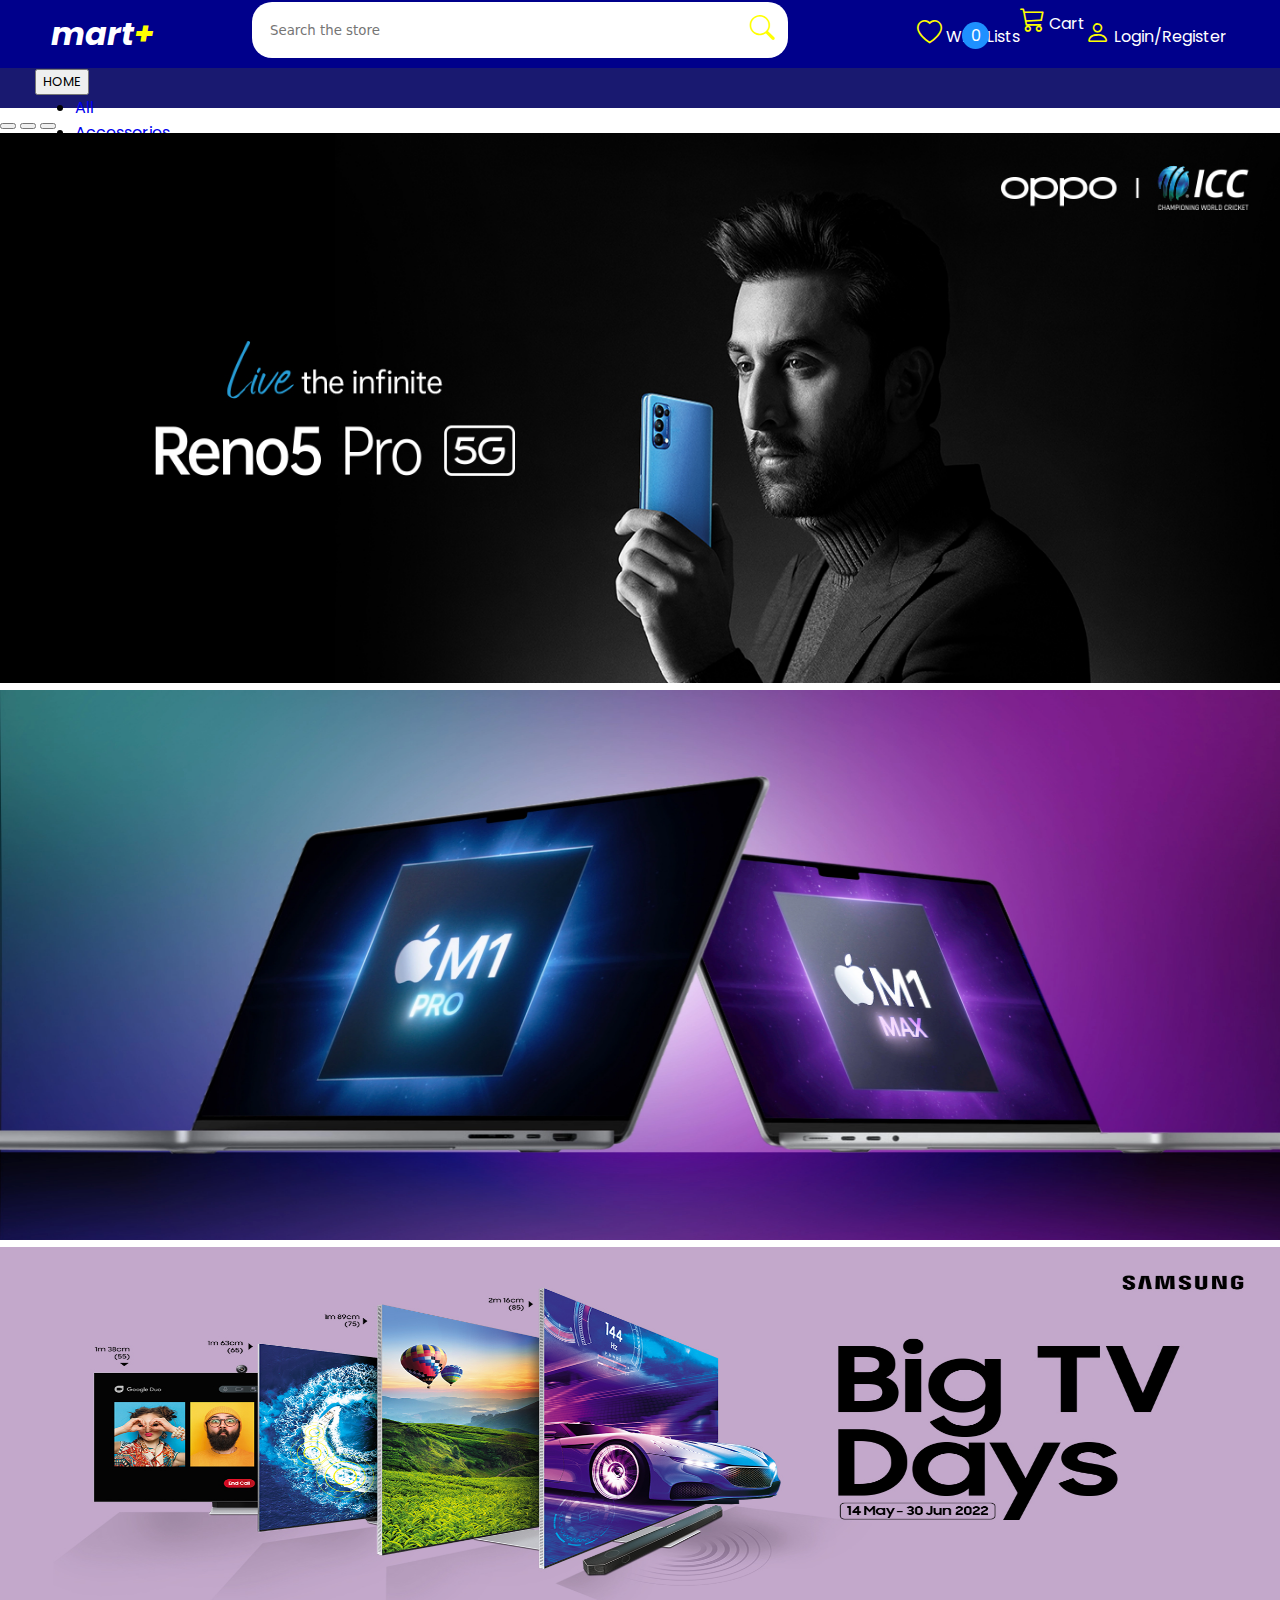
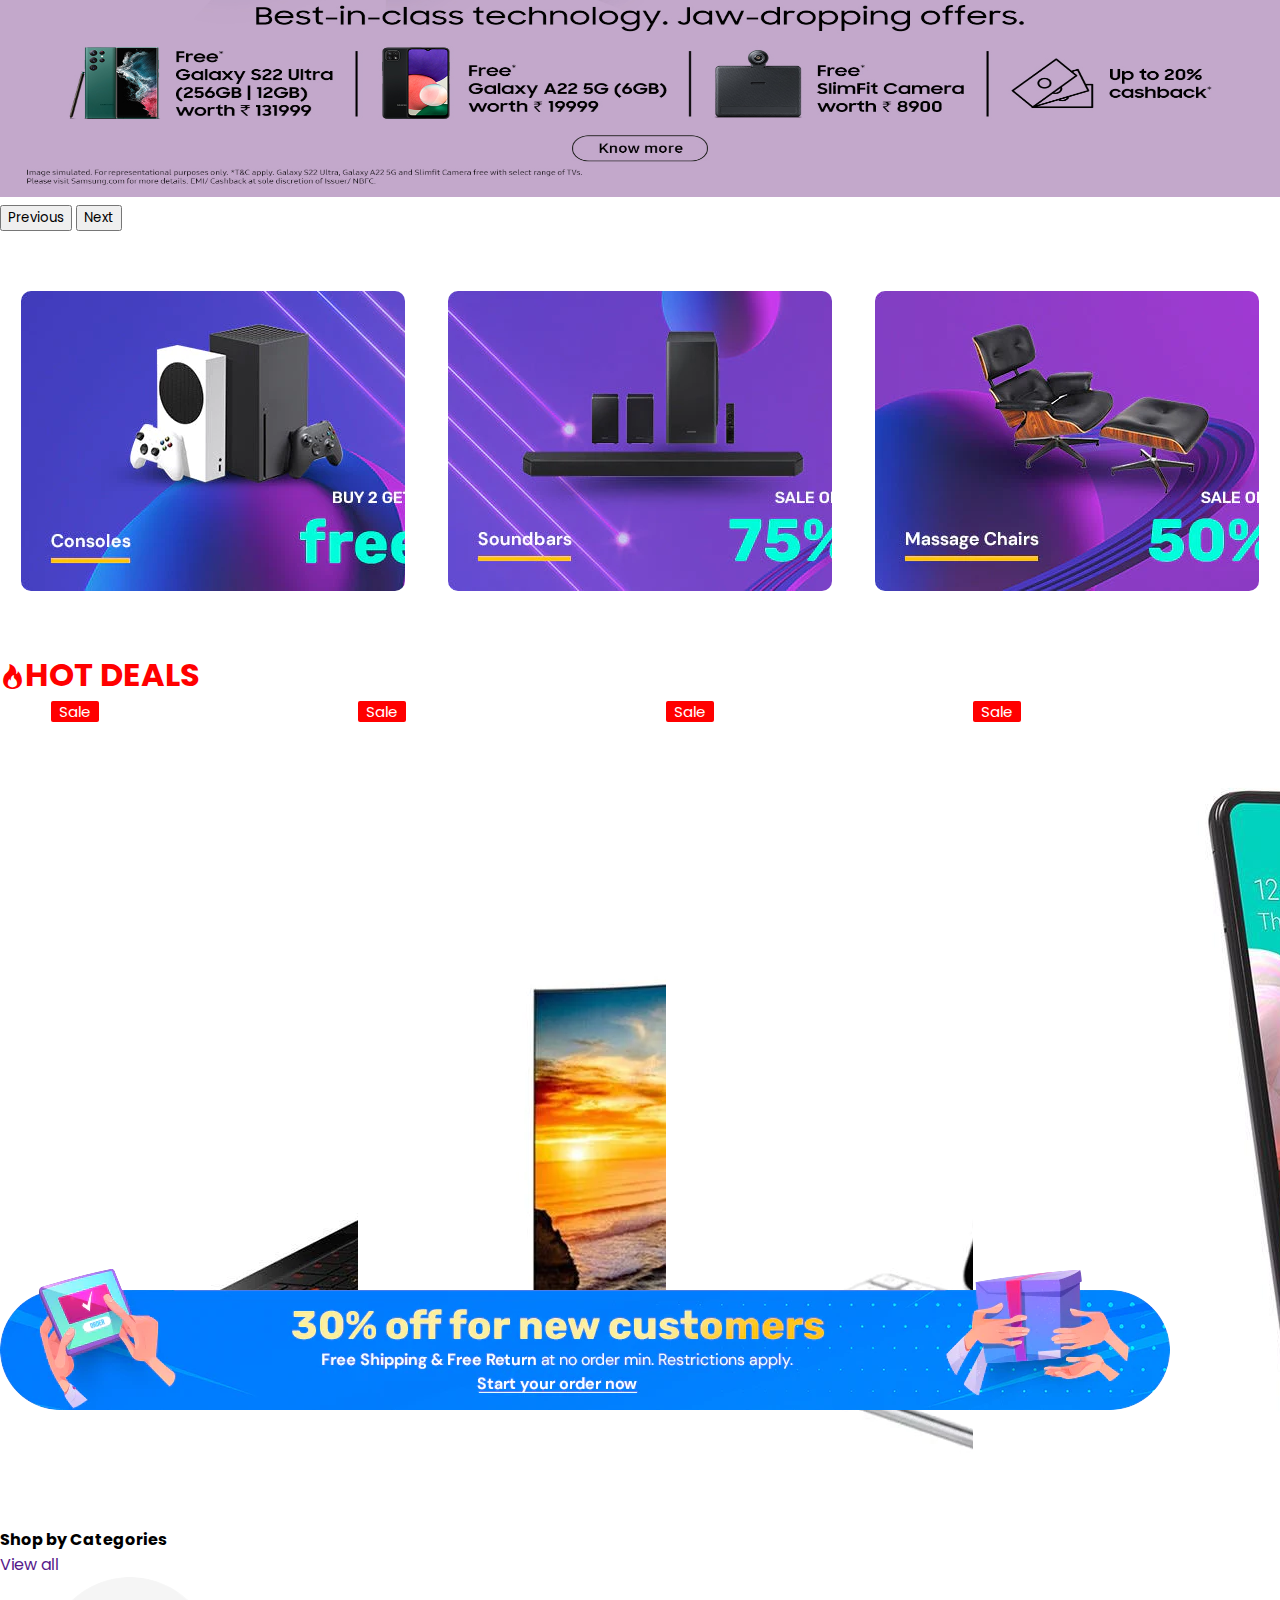
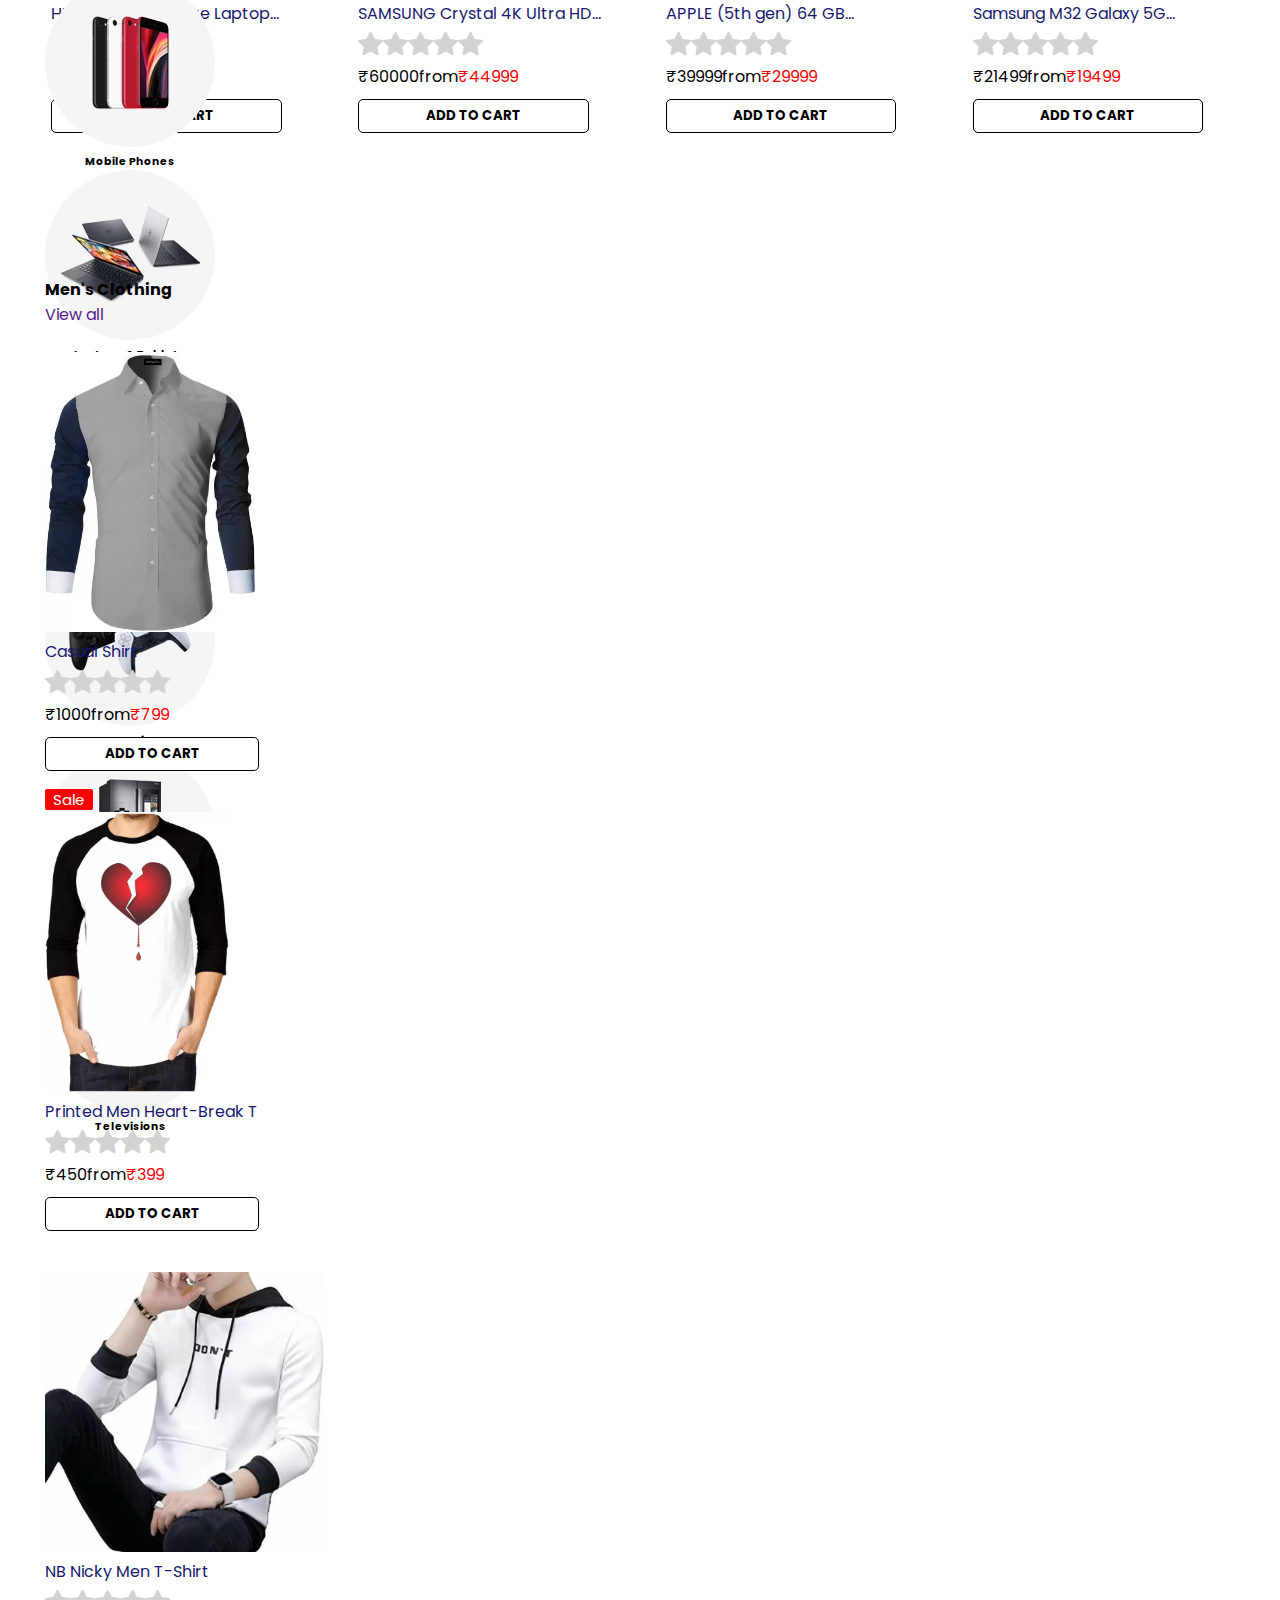
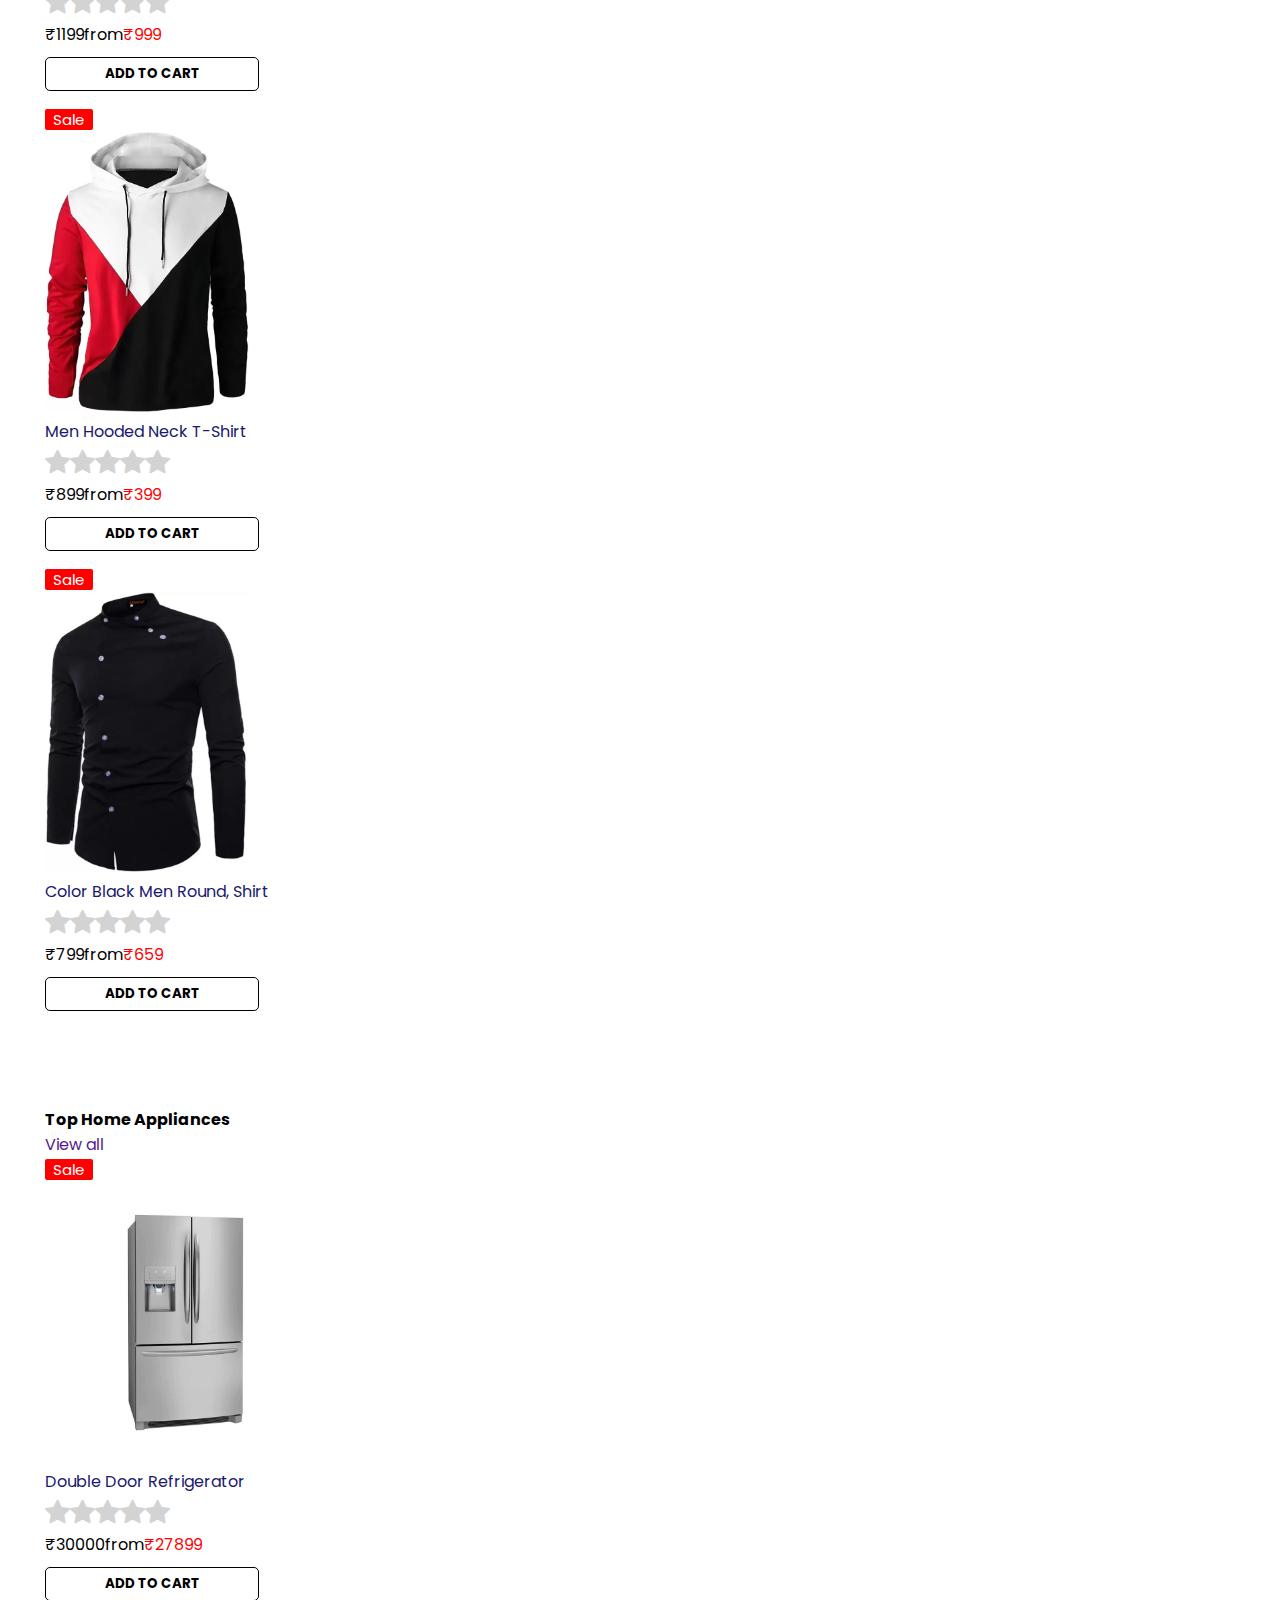
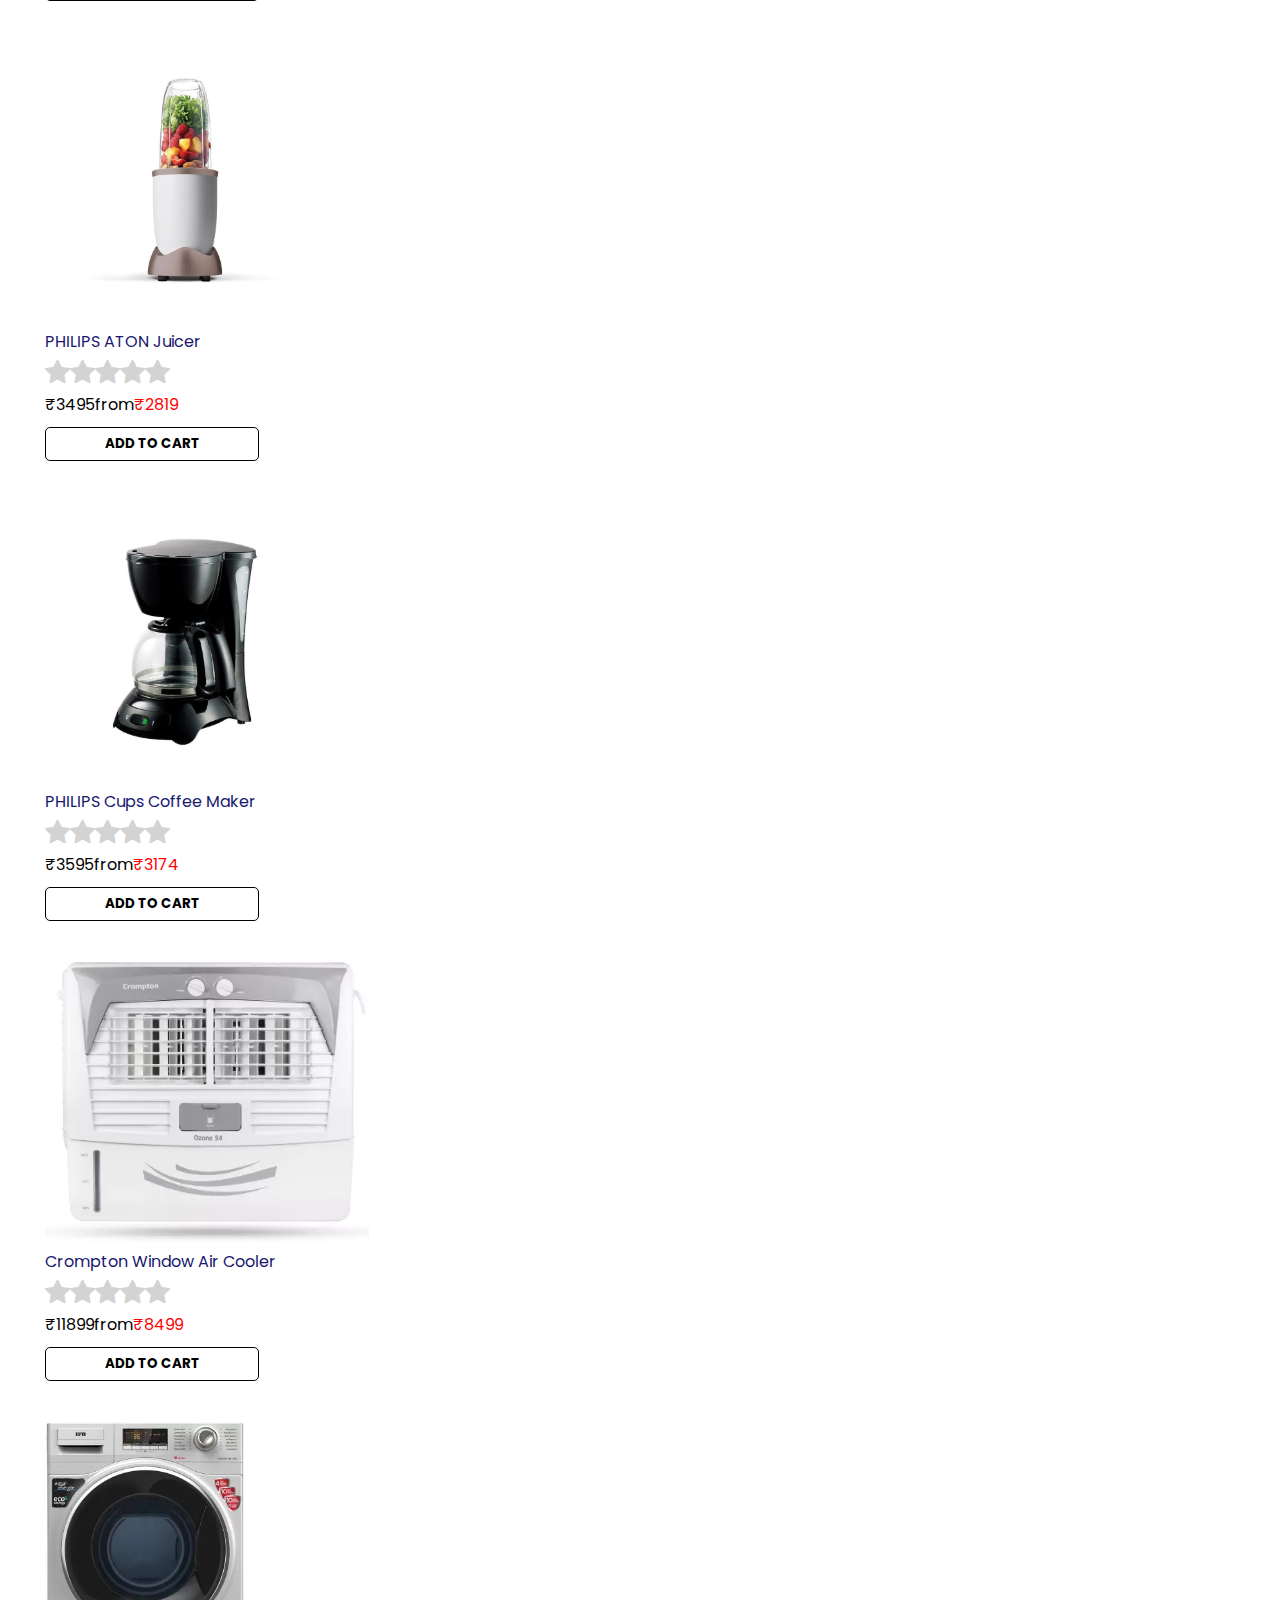
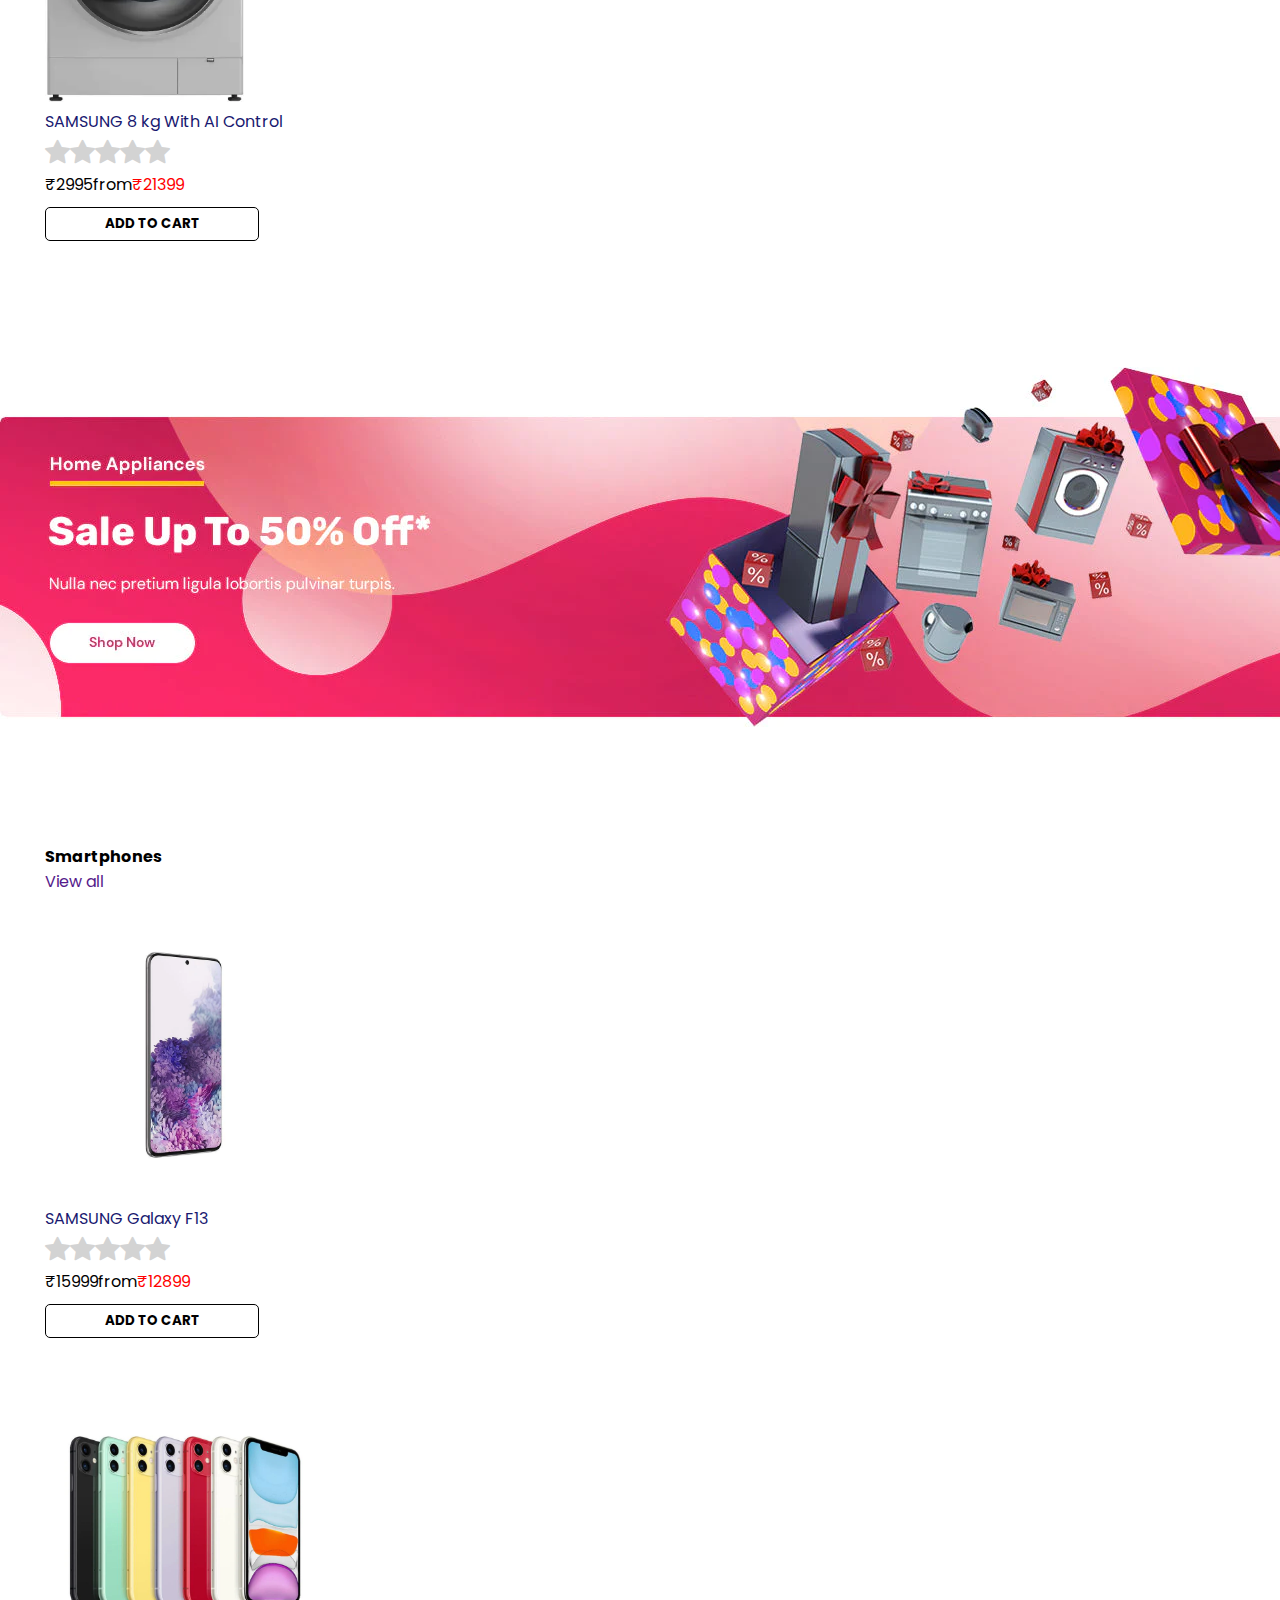
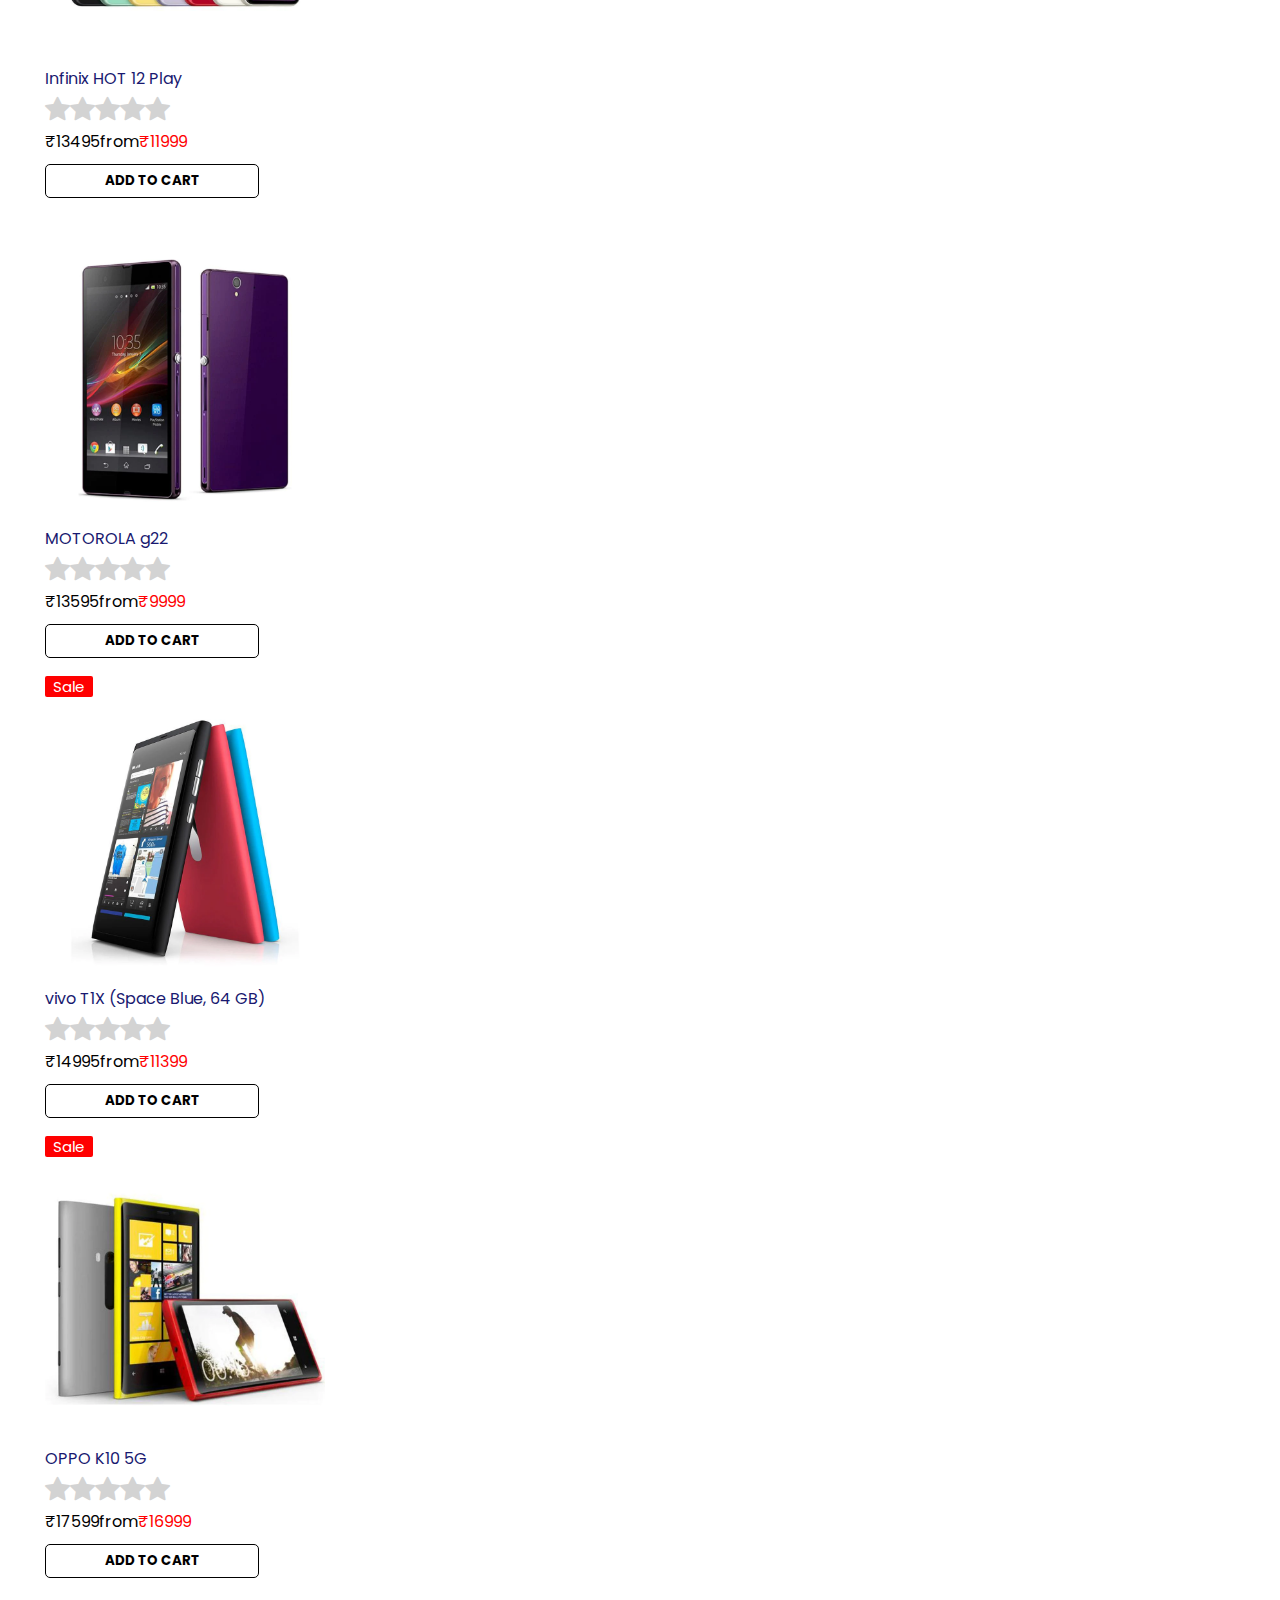
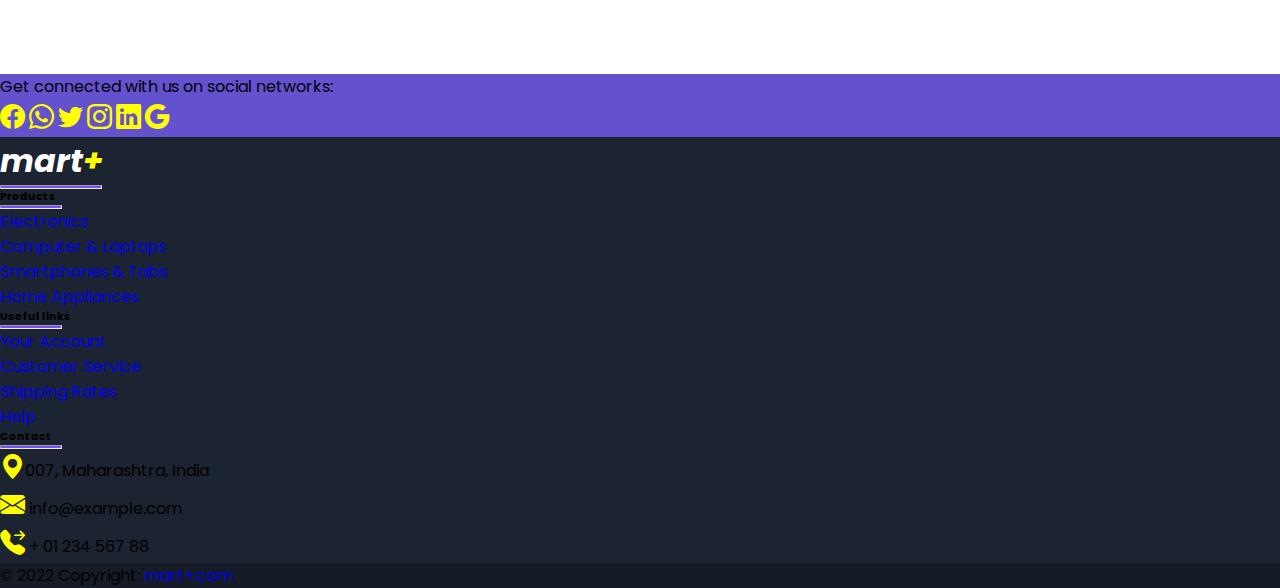
<file: index.html>
<!DOCTYPE html>
<html lang="en">

<head>
  <meta charset="UTF-8">
  <meta http-equiv="X-UA-Compatible" content="IE=edge">
  <meta name="viewport" content="width=device-width, initial-scale=1.0">
  <link href="https://cdn.jsdelivr.net/npm/bootstrap@5.0.2/dist/css/bootstrap.min.css" rel="stylesheet"
    integrity="sha384-EVSTQN3/azprG1Anm3QDgpJLIm9Nao0Yz1ztcQTwFspd3yD65VohhpuuCOmLASjC" crossorigin="anonymous">
  <script src="https://cdn.jsdelivr.net/npm/bootstrap@5.0.2/dist/js/bootstrap.bundle.min.js"
    integrity="sha384-MrcW6ZMFYlzcLA8Nl+NtUVF0sA7MsXsP1UyJoMp4YLEuNSfAP+JcXn/tWtIaxVXM"
    crossorigin="anonymous"></script>
  <link rel="shortcut icon"
    href="[data-uri]"
    type="image/x-icon">
  <link rel="stylesheet" href="./firstPage.css">
  <link rel="stylesheet" href="https://cdn.jsdelivr.net/npm/bootstrap-icons@1.10.2/font/bootstrap-icons.css">
  <title>Mart+ Online Store</title>
</head>

<body>
  <!-- coupen code pop up -->
  <div id="coupen-code">
    <button id="btn" onclick="closeCoupen()">&times;</button>
    <a href="./firstPage.html"><img src="./img/coupencode.jpg" alt="" class="w-100 h-100"></a>
  </div>
  <!-- Login pop up -->
  <div class="container  mx-auto my-5 rounded-3 d-flex" id="loginpage" style="height: 560px; width: 70%;">
    <button id="btn" onclick="closeCoupen()">&times;</button>
    <div class="leftc h-100 w-50"></div>
    <div class="rightc h-100 w-50  d-flex align-items-center">
        <div class="card  border-0 px-5 py-4 h-75 w-100">
                <form action="" method="post">
                    <h3 class="fw-bold mb-4 text-center">Account Login</h3>
                    <div class="form-group bg-white mx-auto w-100 border rounded-3 d-flex w-75 ps-2 align-items-center">
                        <label for="email" class="form-label m-0"><i class="bi bi-envelope-fill email-icon fs-5"></i></label>
                        <input type="email" class="form-control shadow-none border-0" id="email"
                            placeholder="email@gmail.com"  oninput="validateemail()" onblur="validateemail()" required>
                    </div>
                    <span id="emailout" class="text-danger"></span>
                    <div class="form-group border  bg-white mx-auto mt-3 rounded-3 w-100 d-flex ps-2 align-items-center">
                        <label for="password" class="form-label m-0"><i class="bi bi-lock-fill passlock-icon fs-5"></i></label>
                        <input type="password" id="password" class="form-control  shadow-none border-0"
                            placeholder="enter password" required>
                    </div>
                    <div class="d-flex justify-content-between"><span id="passout" class="text-danger"></span><span class=""><a href="#" style="font-size: 14px;">Forgot?</a></span></div>
                    <button class="btn btn-success d-block m-auto mt-3 mb-3 w-100">Login</button>
                    <p class="newUser text-center" onclick="gotoSignup()" style="font-size: 14px; color: dodgerblue; cursor: pointer;">New to mart+? Create an account</p>
                </form>
        </div>
    </div>
</div>
<!-- Signup pop up -->
<div class="container mx-auto my-5 rounded-3 d-flex" id="signuppage" style="height: 560px; width: 70%;">
  <button id="btn" onclick="closeCoupen()">&times;</button>
  <div class="leftc h-100 w-50"></div>
  <div class="rightc h-100 w-50 d-flex align-items-center">
      <div class="card border-0 px-5 py-4 h-75 w-100">
              <form action="" method="post">
                  <h3 class="fw-bold mb-4 text-center">Sign Up</h3>
                  <div class="form-group bg-white mx-auto w-100 mt-3 border rounded-3 d-flex ps-2 align-items-center">
                      <label for="fname" class="form-label m-0"><i class="bi bi-person-fill fs-5"></i></label>
                      <input type="text" class="form-control shadow-none border-0" id="fname"
                          placeholder="First and last name"  oninput="" onblur="validatename()" required>
                  </div>
                  <span id="nameout" class="text-danger"></span>
                  <div class="form-group bg-white mx-auto w-100 mt-3 border rounded-3 d-flex ps-2 align-items-center">
                      <label for="phonenum" class="form-label m-0"><i class="bi bi-telephone-plus-fill fs-5"></i></label>
                      <input type="text" class="form-control shadow-none border-0" id="phonenum"
                          placeholder="Mobile number" minlength="10" maxlength="10"  oninput="validatephone()" onblur="validatephone()" required>
                  </div>
                  <span id="phoneout" class="text-danger"></span>
                  <div class="form-group bg-white mx-auto w-100  mt-3 border rounded-3 d-flex ps-2 align-items-center">
                      <label for="email" class="form-label m-0"><i class="bi bi-envelope-fill fs-5"></i></label>
                      <input type="email" class="form-control shadow-none border-0" id="emails"
                          placeholder="Enter email"  oninput="validateemails()" onblur="validateemails()" required>
                  </div>
                  <span id="emailouts" class="text-danger"></span>
                  <div class="form-group bg-white border mx-auto mt-3 rounded-3 w-100 d-flex ps-2 align-items-center">
                      <label for="password" class="form-label m-0"><i class="bi bi-lock-fill pass-icon fs-5"></i></label>
                      <input type="password" id="passwords" class="form-control  shadow-none border-0"
                          placeholder="Create password" oninput="validatepassword()" onblur="validatepassword()" minlength="6" required>
                  </div>
                  <div class="d-flex justify-content-between">
                      <span id="passouts" class="text-secondary" style="font-size: 12px;">Password must be at least 6 characters.</span>
                  </div>
                  <button class="btn btn-success d-block m-auto mt-3 mb-3 w-100">Sign up</button>
                  <p class="text-center" style="font-size: 14px; color: dodgerblue; cursor: pointer;" onclick="gotoLogin()">Existing User? Log in</p>
              </form>
      </div>
  </div>
</div>
  <div id="main">
    <!-- Navigation bar -->
    <div class="navbar">
      <div class="header">
        <h1 class="header-heading">mart<span class="header-head">+</span></h1>
      </div>
      <div class="searchbar">
        <input type="" name="" placeholder="Search the store">
        <i class="bi bi-search search-icon text-dark"></i>
      </div>
      <div class="login-section">
        <div class="wishlist  d-flex align-items-center me-3">
          <!-- <i class="bi bi-sun-fill"></i>
        <span class="me-4 ms-2">Mode</span> -->
          <i class="bi bi-heart  icon"></i>
          <span class="ms-2">Wish Lists</span>
          <!-- <p class="border">Wish Lists</p> -->
        </div>
        <div class="cart d-flex align-items-center me-3">
          <i class="bi bi-cart3 "></i>
          <span class="ms-2">Cart</span>
          <div id="cart-div" class="fw-bold">0</div>
        </div>
        <div class="login d-flex align-items-center">
          <!-- <a href="./loginpage.html"> -->
            <i class="bi bi-person" onclick="showLogin()"></i>
            <span class="ms-2" onclick="showLogin()">Login/Register</span>
          <!-- </a> -->
        </div>
      </div>
    </div>
    <!-- Section  -->
    <div class="section-div text-light d-flex align-items-center justify-content-between">
      <div class="link-section d-flex">
        <div class="dropdown ">
          <button class="btn fw-bold text-light dropdown-toggle" id="dropdownMenuButton1" data-bs-toggle="dropdown"
            aria-expanded="false">
            HOME
          </button>
          <ul class="dropdown-menu" aria-labelledby="dropdownMenuButton1">
            <li><a class="dropdown-item" href="#">All</a></li>
            <li><a class="dropdown-item" href="#">Accessories</a></li>
            <li><a class="dropdown-item" href="#">Gaming</a></li>
          </ul>
        </div>
        <div class="dropdown ">
          <button class="btn fw-bold text-light dropdown-toggle" id="dropdownMenuButton1" data-bs-toggle="dropdown"
            aria-expanded="false">
            SHOP
          </button>
          <ul class="dropdown-menu" aria-labelledby="dropdownMenuButton1">
            <li><a class="dropdown-item" href="#">All</a></li>
            <li><a class="dropdown-item" href="#">Accessories</a></li>
            <li><a class="dropdown-item" href="#">Gaming</a></li>
          </ul>
        </div>
        <div class="dropdown ">
          <button class="btn fw-bold text-light dropdown-toggle" id="dropdownMenuButton1" data-bs-toggle="dropdown"
            aria-expanded="false">
            PAGE
          </button>
          <ul class="dropdown-menu" aria-labelledby="dropdownMenuButton1">
            <li><a class="dropdown-item" href="#">All</a></li>
            <li><a class="dropdown-item" href="#">Accessories</a></li>
            <li><a class="dropdown-item" href="#">Gaming</a></li>
          </ul>
        </div>
        <div class="dropdown ">
          <button class="btn fw-bold text-light dropdown-toggle" id="dropdownMenuButton1"
            data-bs-toggle="dropdown" aria-expanded="false">
            BLOG
          </button>
          <ul class="dropdown-menu" aria-labelledby="dropdownMenuButton1">
            <li><a class="dropdown-item" href="#">All</a></li>
            <li><a class="dropdown-item" href="#">Recent</a></li>
            <li><a class="dropdown-item" href="#">Wordlwide</a></li>
          </ul>
        </div>
        <button class="btn fw-bold text-light">ABOUT US</button>
        <button class="btn fw-bold text-light">CONTACT US</button>
      </div>

      <div class="dark-mode d-flex align-items-center">
        <i class="bi bi-brightness-low-fill fs-4 me-2" id="dark-mode-icon" onclick="darkMode()"></i>
        <span class="me-4 fw-bold darkMode" onclick="darkMode()" style="cursor: pointer;">Dark Mode</span>

        <i class="bi bi-cloud-sun  me-2" onclick="getweather()"></i>
        <span id="weather-details" class="me-4  fw-bold" onclick="getweather()" style="cursor: pointer;">Weather</span>
      </div>
    </div>

    <!-- Carousel -->
    <div class="carousel-section">
      <div id="carouselExampleIndicators" class="carousel slide" data-bs-ride="carousel">
        <div class="carousel-indicators">
          <button type="button" data-bs-target="#carouselExampleIndicators" data-bs-slide-to="0" class="active"
            aria-current="true" aria-label="Slide 1"></button>
          <button type="button" data-bs-target="#carouselExampleIndicators" data-bs-slide-to="1"
            aria-label="Slide 2"></button>
          <button type="button" data-bs-target="#carouselExampleIndicators" data-bs-slide-to="2"
            aria-label="Slide 3"></button>
        </div>
        <div class="carousel-inner">
          <div class="carousel-item active">
            <img src="./img/mobile1.jpg" class="d-block w-100" alt="...">
          </div>
          <div class="carousel-item">
            <img src="./img/lap.jpg" class="d-block w-100" alt="...">
          </div>
          <div class="carousel-item">
            <img src="./img/sam2.jpg" class="d-block w-100" alt="">
          </div>
        </div>
        <button class="carousel-control-prev" type="button" data-bs-target="#carouselExampleIndicators"
          data-bs-slide="prev">
          <span class="carousel-control-prev-icon" aria-hidden="true"></span>
          <span class="visually-hidden">Previous</span>
        </button>
        <button class="carousel-control-next" type="button" data-bs-target="#carouselExampleIndicators"
          data-bs-slide="next">
          <span class="carousel-control-next-icon" aria-hidden="true"></span>
          <span class="visually-hidden">Next</span>
        </button>
      </div>
    </div>

    <!-- Catergory-1 section -->
    <div class="category-one">
      <div class="console ct-one">
        <img src="./img/ctoneconsole.jpg" alt="" class="img-ct-one w-100 h-100">
      </div>
      <div class="soundbar ct-one">
        <img src="./img/ctonesoundbar.jpg" alt="" class="img-ct-one w-100 h-100">
      </div>
      <div class="massage-chairs ct-one">
        <img src="./img/ctonechair.jpg" alt="" class="img-ct-one w-100 h-100">
      </div>
    </div>

    <!-- hot-deal section -->
    <div class="hot-deal" id="computer-section">
      <h1 class="hd-head fw-bold ms-5 my-4 fs-3" style="color: red"><i class="bi bi-fire" style="color: red;"></i>HOT
        DEALS</h1>
      <div class="hot-deal-item">
        <div class="item-card">
          <div class="sale-div"> <span class="sale">Sale</span></div>
          <img src="./img/fditemlaptop.jpg" alt="" class="w-100 h-60 p-4">
          <p class="fw-bold fs-6 m-0" style="color: midnightblue;">HP Athlon Dual Core Laptop...</p>
          <div class="star-icon">
            <i class="bi bi-star-fill rating fs-6"></i><i class="bi bi-star-fill rating fs-6"></i><i
              class="bi bi-star-fill rating fs-6"></i><i class="bi bi-star-fill rating fs-6"></i><i
              class="bi bi-star-fill rating fs-6"></i>
          </div>
          <span class="text-decoration-line-through me-1 text-secondary">₹45000</span><span
            class="text-secondary">from</span><span class="ms-2 fw-bold fs-5" style="color: red;">₹37999</span><br>
          <button class="add-btn">ADD TO CART</button>
          <span class="add-cart" id="add-cart">Successfully added to cart</span>
        </div>
        <div class="item-card">
          <div class="sale-div"> <span class="sale">Sale</span></div>
          <img src="./img/hdtv.jpg" alt="" class="w-100 h-60 p-4">
          <p class="fw-bold fs-6 m-0" style="color: midnightblue;">SAMSUNG Crystal 4K Ultra HD...</p>
          <div class="star-icon">
            <i class="bi bi-star-fill rating fs-6"></i><i class="bi bi-star-fill rating fs-6"></i><i
              class="bi bi-star-fill rating fs-6"></i><i class="bi bi-star-fill rating fs-6"></i><i
              class="bi bi-star-fill rating fs-6"></i>
          </div>
          <span class="text-decoration-line-through me-1 text-secondary">₹60000</span><span
            class="text-secondary">from</span><span class="ms-2 fw-bold fs-5" style="color: red;">₹44999</span><br>
          <button class="add-btn">ADD TO CART</button>
          <span class="add-cart" id="add-cart">Successfully added to cart</span>
        </div>
        <div class="item-card">
          <div class="sale-div"> <span class="sale">Sale</span></div>
          <img src="./img/hdtab.jpg" alt="" class="w-100 h-60 p-4">
          <p class="fw-bold fs-6 m-0" style="color: midnightblue;">APPLE (5th gen) 64 GB...</p>
          <div class="star-icon">
            <i class="bi bi-star-fill rating fs-6"></i><i class="bi bi-star-fill rating fs-6"></i><i
              class="bi bi-star-fill rating fs-6"></i><i class="bi bi-star-fill rating fs-6"></i><i
              class="bi bi-star-fill rating fs-6"></i>
          </div>
          <span class="text-decoration-line-through me-1 text-secondary">₹39999</span><span
            class="text-secondary">from</span><span class="ms-2 fw-bold fs-5" style="color: red;">₹29999</span><br>
          <button class="add-btn">ADD TO CART</button>
          <span class="add-cart" id="add-cart">Successfully added to cart</span>
        </div>
        <div class="item-card">
          <div class="sale-div">
            <div class="sale-div"> <span class="sale">Sale</span></div>
          </div>
          <img src="./img/hdphone.jpg" alt="" class="w-100 h-60 p-4">
          <p class="fw-bold fs-6 m-0" style="color: midnightblue;">Samsung M32 Galaxy 5G...</p>
          <div class="star-icon">
            <i class="bi bi-star-fill rating fs-6"></i><i class="bi bi-star-fill rating fs-6"></i><i
              class="bi bi-star-fill rating fs-6"></i><i class="bi bi-star-fill rating fs-6"></i><i
              class="bi bi-star-fill rating fs-6"></i>
          </div>
          <span class="text-decoration-line-through me-1 text-secondary">₹21499</span><span
            class="text-secondary">from</span><span class="ms-2 fw-bold fs-5" style="color: red;">₹19499</span><br>
          <button class="add-btn">ADD TO CART</button>
          <span class="add-cart" id="add-cart">Successfully added to cart</span>
        </div>

      </div>
    </div>
    <!-- Sale ad-1 -->
    <div class="ad-one px-5 text-center"><img src="./img/ad-one.jpg" alt="" class="w-"></div>
    <!-- Category-2 section -->
    <h4 class="fw-bold ms-5 d-inline-block">
      Shop by Categories</h4><a href="" class="ms-4 ">View all</a>
    <div class="category-two d-flex py-2">
      <div class="ct-two ct-two-one">
        <img src="./img/cttwomobile.jpg" alt="" class="w-100">
        <h6 class="my-3 fw-bold">Mobile Phones</h6>
      </div>
      <div class="ct-two ct-two-two">
        <img src="./img/cttowlaptops.jpg" alt="" class="w-100">
        <h6 class="my-3 fw-bold">Laptops & Tablets</h6>
      </div>
      <div class="ct-two ct-two-three">
        <img src="./img/cttwopc.jpg" alt="" class="w-100">
        <h6 class="my-3 fw-bold">PCs & Accessories</h6>
      </div>
      <div class="ct-two ct-two-four">
        <img src="./img/cttwogaming.jpg" alt="" class="w-100">
        <h6 class="my-3 fw-bold">Gamming</h6>
      </div>
      <div class="ct-two ct-two-five">
        <img src="./img/cttwohomeapp.jpg" alt="" class="w-100">
        <h6 class="my-3 fw-bold">Home Appliances</h6>
      </div>
      <div class="ct-two ct-two-six">
        <img src="./img/cttwotv.jpg" alt="" class="w-100">
        <h6 class="my-3 fw-bold">Televisions</h6>
      </div>
    </div>

    <!-- Clothing section -->
    <div class="item-section">
      <div class="clothing-heading">
        <h4 class="fw-bold d-inline-block">
          Men's Clothing</h4><a href="" class="ms-4 ">View all</a>
      </div>
      <div class="clothing-items my-3 d-flex justify-content-between">
        <div class="item-card">
          <div class="sale-div"></div>
          <img src="./img/mens1.jpg" alt="" class="w-100 p-4" style="height: 280px;">
          <p class="fw-bold fs-6 m-0" style="color: midnightblue;">Casual Shirt</p>
          <div class="star-icon">
            <i class="bi bi-star-fill rating fs-6"></i><i class="bi bi-star-fill rating fs-6"></i><i
              class="bi bi-star-fill rating fs-6"></i><i class="bi bi-star-fill rating fs-6"></i><i
              class="bi bi-star-fill rating fs-6"></i>
          </div>
          <span class="text-decoration-line-through me-1 text-secondary">₹1000</span><span
            class="text-secondary">from</span><span class="ms-2 fw-bold fs-5" style="color: red;">₹799</span><br>
          <button class="add-btn">ADD TO CART</button>
          <span class="add-cart" id="add-cart">Successfully added to cart</span>
        </div>
        <div class="item-card">
          <div class="sale-div"><span class="sale">Sale</span></div>
          <img src="./img/mens2.jpg" alt="" class="w-100 p-4" style="height: 280px;">
          <p class="fw-bold fs-6 m-0" style="color: midnightblue;">Printed Men Heart-Break T</p>
          <div class="star-icon">
            <i class="bi bi-star-fill rating fs-6"></i><i class="bi bi-star-fill rating fs-6"></i><i
              class="bi bi-star-fill rating fs-6"></i><i class="bi bi-star-fill rating fs-6"></i><i
              class="bi bi-star-fill rating fs-6"></i>
          </div>
          <span class="text-decoration-line-through me-1 text-secondary">₹450</span><span
            class="text-secondary">from</span><span class="ms-2 fw-bold fs-5" style="color: red;">₹399</span><br>
          <button class="add-btn">ADD TO CART</button>
          <span class="add-cart" id="add-cart">Successfully added to cart</span>
        </div>
        <div class="item-card">
          <div class="sale-div"></div>
          <img src="./img/mens3.jpg" alt="" class="w-100 p-4" style="height: 280px;">
          <p class="fw-bold fs-6 m-0" style="color: midnightblue;">NB Nicky Men T-Shirt</p>
          <div class="star-icon">
            <i class="bi bi-star-fill rating fs-6"></i><i class="bi bi-star-fill rating fs-6"></i><i
              class="bi bi-star-fill rating fs-6"></i><i class="bi bi-star-fill rating fs-6"></i><i
              class="bi bi-star-fill rating fs-6"></i>
          </div>
          <span class="text-decoration-line-through me-1 text-secondary">₹1199</span><span
            class="text-secondary">from</span><span class="ms-2 fw-bold fs-5" style="color: red;">₹999</span><br>
          <button class="add-btn">ADD TO CART</button>
          <span class="add-cart" id="add-cart">Successfully added to cart</span>
        </div>
        <div class="item-card">
          <div class="sale-div"><span class="sale">Sale</span></div>
          <img src="./img/mens4.jpg" alt="" class="w-100 p-4" style="height: 280px;">
          <p class="fw-bold fs-6 m-0" style="color: midnightblue;">Men Hooded Neck T-Shirt</p>
          <div class="star-icon">
            <i class="bi bi-star-fill rating fs-6"></i><i class="bi bi-star-fill rating fs-6"></i><i
              class="bi bi-star-fill rating fs-6"></i><i class="bi bi-star-fill rating fs-6"></i><i
              class="bi bi-star-fill rating fs-6"></i>
          </div>
          <span class="text-decoration-line-through me-1 text-secondary">₹899</span><span
            class="text-secondary">from</span><span class="ms-2 fw-bold fs-5" style="color: red;">₹399</span><br>
          <button class="add-btn">ADD TO CART</button>
          <span class="add-cart" id="add-cart">Successfully added to cart</span>
        </div>
        <div class="item-card">
          <div class="sale-div"><span class="sale">Sale</span></div>
          <img src="./img/mens5.jpg" alt="" class="w-100 p-4" style="height: 280px;">
          <p class="fw-bold fs-6 m-0" style="color: midnightblue;">Color Black Men Round, Shirt</p>
          <div class="star-icon">
            <i class="bi bi-star-fill rating fs-6"></i><i class="bi bi-star-fill rating fs-6"></i><i
              class="bi bi-star-fill rating fs-6"></i><i class="bi bi-star-fill rating fs-6"></i><i
              class="bi bi-star-fill rating fs-6"></i>
          </div>
          <span class="text-decoration-line-through me-1 text-secondary">₹799</span><span
            class="text-secondary">from</span><span class="ms-2 fw-bold fs-5" style="color: red;">₹659</span><br>
          <button class="add-btn">ADD TO CART</button>
          <span class="add-cart" id="add-cart">Successfully added to cart</span>
        </div>
      </div>
    </div>

    <!-- Home Appliances -->
    <div class="item-section">
      <div class="clothing-heading">
        <h4 class="fw-bold d-inline-block">
          Top Home Appliances</h4><a href="" class="ms-4 ">View all</a>
      </div>
      <div class="clothing-items my-3 d-flex justify-content-between">
        <div class="item-card">
          <div class="sale-div"><span class="sale">Sale</span></div>
          <img src="./img/homeapp1.jpg" alt="" class="w-100 p-4" style="height: 280px;">
          <p class="fw-bold fs-6 m-0" style="color: midnightblue;">Double Door Refrigerator</p>
          <div class="star-icon">
            <i class="bi bi-star-fill rating fs-6"></i><i class="bi bi-star-fill rating fs-6"></i><i
              class="bi bi-star-fill rating fs-6"></i><i class="bi bi-star-fill rating fs-6"></i><i
              class="bi bi-star-fill rating fs-6"></i>
          </div>
          <span class="text-decoration-line-through me-1 text-secondary">₹30000</span><span
            class="text-secondary">from</span><span class="ms-2 fw-bold fs-5" style="color: red;">₹27899</span><br>
          <button class="add-btn">ADD TO CART</button>
          <span class="add-cart" id="add-cart">Successfully added to cart</span>
        </div>
        <div class="item-card">
          <div class="sale-div"></div>
          <img src="./img/homeapp2.jpg" alt="" class="w-100 p-4" style="height: 280px;">
          <p class="fw-bold fs-6 m-0" style="color: midnightblue;">PHILIPS ATON Juicer</p>
          <div class="star-icon">
            <i class="bi bi-star-fill rating fs-6"></i><i class="bi bi-star-fill rating fs-6"></i><i
              class="bi bi-star-fill rating fs-6"></i><i class="bi bi-star-fill rating fs-6"></i><i
              class="bi bi-star-fill rating fs-6"></i>
          </div>
          <span class="text-decoration-line-through me-1 text-secondary">₹3495</span><span
            class="text-secondary">from</span><span class="ms-2 fw-bold fs-5" style="color: red;">₹2819</span><br>
          <button class="add-btn">ADD TO CART</button>
          <span class="add-cart" id="add-cart">Successfully added to cart</span>
        </div>
        <div class="item-card">
          <div class="sale-div"></div>
          <img src="./img/homeapp3.jpg" alt="" class="w-100 p-4" style="height: 280px;">
          <p class="fw-bold fs-6 m-0" style="color: midnightblue;">PHILIPS Cups Coffee Maker</p>
          <div class="star-icon">
            <i class="bi bi-star-fill rating fs-6"></i><i class="bi bi-star-fill rating fs-6"></i><i
              class="bi bi-star-fill rating fs-6"></i><i class="bi bi-star-fill rating fs-6"></i><i
              class="bi bi-star-fill rating fs-6"></i>
          </div>
          <span class="text-decoration-line-through me-1 text-secondary">₹3595</span><span
            class="text-secondary">from</span><span class="ms-2 fw-bold fs-5" style="color: red;">₹3174</span><br>
          <button class="add-btn">ADD TO CART</button>
          <span class="add-cart" id="add-cart">Successfully added to cart</span>
        </div>
        <div class="item-card">
          <div class="sale-div"></div>
          <img src="./img/homeapp4.jpg" alt="" class="w-100 p-5" style="height: 280px;">
          <p class="fw-bold fs-6 m-0" style="color: midnightblue;">Crompton Window Air Cooler</p>
          <div class="star-icon">
            <i class="bi bi-star-fill rating fs-6"></i><i class="bi bi-star-fill rating fs-6"></i><i
              class="bi bi-star-fill rating fs-6"></i><i class="bi bi-star-fill rating fs-6"></i><i
              class="bi bi-star-fill rating fs-6"></i>
          </div>
          <span class="text-decoration-line-through me-1 text-secondary">₹11899</span><span
            class="text-secondary">from</span><span class="ms-2 fw-bold fs-5" style="color: red;">₹8499</span><br>
          <button class="add-btn">ADD TO CART</button>
          <span class="add-cart" id="add-cart">Successfully added to cart</span>
        </div>
        <div class="item-card">
          <div class="sale-div"></div>
          <img src="./img/homeapp5.jpg" alt="" class="w-100 p-5" style="height: 280px;">
          <p class="fw-bold fs-6 m-0" style="color: midnightblue;">SAMSUNG 8 kg With AI Control</p>
          <div class="star-icon">
            <i class="bi bi-star-fill rating fs-6"></i><i class="bi bi-star-fill rating fs-6"></i><i
              class="bi bi-star-fill rating fs-6"></i><i class="bi bi-star-fill rating fs-6"></i><i
              class="bi bi-star-fill rating fs-6"></i>
          </div>
          <span class="text-decoration-line-through me-1 text-secondary">₹2995</span><span
            class="text-secondary">from</span><span class="ms-2 fw-bold fs-5" style="color: red;">₹21399</span><br>
          <button class="add-btn">ADD TO CART</button>
          <span class="add-cart" id="add-cart">Successfully added to cart</span>
        </div>
      </div>
    </div>

    <!-- Ad-2 -->
    <div class="ad-one m-0 p-4"><img src="./img/ad-two.jpg" alt="" class="w-100"></div>

    <!-- SmartPhones -->
    <div class="item-section">
      <div class="clothing-heading">
        <h4 class="fw-bold d-inline-block">
          Smartphones</h4><a href="" class="ms-4 ">View all</a>
      </div>
      <div class="clothing-items my-3 d-flex justify-content-between">
        <div class="item-card">
          <div class="sale-div"></div>
          <img src="./img/smartp1.jpg" alt="" class="w-100 p-4" style="height: 280px;">
          <p class="fw-bold fs-6 m-0 my-2" style="color: midnightblue;">SAMSUNG Galaxy F13</p>
          <div class="star-icon">
            <i class="bi bi-star-fill rating fs-6"></i><i class="bi bi-star-fill rating fs-6"></i><i
              class="bi bi-star-fill rating fs-6"></i><i class="bi bi-star-fill rating fs-6"></i><i
              class="bi bi-star-fill rating fs-6"></i>
          </div>
          <span class="text-decoration-line-through me-1 text-secondary">₹15999</span><span
            class="text-secondary">from</span><span class="ms-2 fw-bold fs-5" style="color: red;">₹12899</span><br>
          <button class="add-btn">ADD TO CART</button>
          <span class="add-cart" id="add-cart">Successfully added to cart</span>
        </div>
        <div class="item-card">
          <div class="sale-div"></div>
          <img src="./img/smartp2.jpg" alt="" class="w-100 p-4" style="height: 280px;">
          <p class="fw-bold fs-6 m-0 my-2" style="color: midnightblue;">Infinix HOT 12 Play</p>
          <div class="star-icon">
            <i class="bi bi-star-fill rating fs-6"></i><i class="bi bi-star-fill rating fs-6"></i><i
              class="bi bi-star-fill rating fs-6"></i><i class="bi bi-star-fill rating fs-6"></i><i
              class="bi bi-star-fill rating fs-6"></i>
          </div>
          <span class="text-decoration-line-through me-1 text-secondary">₹13495</span><span
            class="text-secondary">from</span><span class="ms-2 fw-bold fs-5" style="color: red;">₹11999</span><br>
          <button class="add-btn">ADD TO CART</button>
          <span class="add-cart" id="add-cart">Successfully added to cart</span>
        </div>
        <div class="item-card">
          <div class="sale-div"></div>
          <img src="./img/smartp3.jpg" alt="" class="w-100 p-4" style="height: 280px;">
          <p class="fw-bold fs-6 m-0 my-2" style="color: midnightblue;">MOTOROLA g22</p>
          <div class="star-icon">
            <i class="bi bi-star-fill rating fs-6"></i><i class="bi bi-star-fill rating fs-6"></i><i
              class="bi bi-star-fill rating fs-6"></i><i class="bi bi-star-fill rating fs-6"></i><i
              class="bi bi-star-fill rating fs-6"></i>
          </div>
          <span class="text-decoration-line-through me-1 text-secondary">₹13595</span><span
            class="text-secondary">from</span><span class="ms-2 fw-bold fs-5" style="color: red;">₹9999</span><br>
          <button class="add-btn">ADD TO CART</button>
          <span class="add-cart" id="add-cart">Successfully added to cart</span>
        </div>
        <div class="item-card">
          <div class="sale-div"><span class="sale">Sale</span></div>
          <img src="./img/smartp4.jpg" alt="" class="w-100 p-4" style="height: 280px;">
          <p class="fw-bold fs-6 m-0 my-2" style="color: midnightblue;">vivo T1X (Space Blue, 64 GB)</p>
          <div class="star-icon">
            <i class="bi bi-star-fill rating fs-6"></i><i class="bi bi-star-fill rating fs-6"></i><i
              class="bi bi-star-fill rating fs-6"></i><i class="bi bi-star-fill rating fs-6"></i><i
              class="bi bi-star-fill rating fs-6"></i>
          </div>
          <span class="text-decoration-line-through me-1 text-secondary">₹14995</span><span
            class="text-secondary">from</span><span class="ms-2 fw-bold fs-5" style="color: red;">₹11399</span><br>
          <button class="add-btn">ADD TO CART</button>
          <span class="add-cart" id="add-cart">Successfully added to cart</span>
        </div>
        <div class="item-card">
          <div class="sale-div"><span class="sale">Sale</span></div>
          <img src="./img/smartp5.jpg" alt="" class="w-100 p-4" style="height: 280px;">
          <p class="fw-bold fs-6 m-0 my-2" style="color: midnightblue;">OPPO K10 5G </p>
          <div class="star-icon">
            <i class="bi bi-star-fill rating fs-6"></i><i class="bi bi-star-fill rating fs-6"></i><i
              class="bi bi-star-fill rating fs-6"></i><i class="bi bi-star-fill rating fs-6"></i><i
              class="bi bi-star-fill rating fs-6"></i>
          </div>
          <span class="text-decoration-line-through me-1 text-secondary">₹17599</span><span
            class="text-secondary">from</span><span class="ms-2 fw-bold fs-5" style="color: red;">₹16999</span><br>
          <button class="add-btn">ADD TO CART</button>
          <span class="add-cart" id="add-cart">Successfully added to cart</span>
        </div>
      </div>
    </div>

    <!-- Footer section -->
    <div class="">
      <footer class="text-center text-lg-start text-white" style="background-color: #1c2331">
        <section class="d-flex justify-content-between p-4" style="background-color: #6351ce">
          <div class="me-5">
            <span>Get connected with us on social networks:</span>
          </div>
          <div>
            <a href="#" class="text-decoration-none"> <i class="bi bi-facebook fs-5"></i></a>
            <a href="#" class="text-decoration-none"><i class="bi bi-whatsapp ms-4 fs-5"></i></a>
            <a href="#" class="text-decoration-none"><i class="bi bi-twitter ms-4 fs-5"></i></a>
            <a href="#" class="text-decoration-none"><i class="bi bi-instagram ms-4 fs-5"></i></a>
            <a href="#" class="text-decoration-none"><i class="bi bi-linkedin ms-4 fs-5"></i></a>
            <a href="#" class="text-decoration-none"><i class="bi bi-google ms-4 fs-5"></i></a>
          </div>
        </section>
        <section class="">
          <div class="container text-center text-md-start mt-5">
            <div class="row mt-3">
              <div class="col-md-3 col-lg-4 col-xl-3 mx-auto mb-4">
                <div class="header">
                  <h1 class="header-heading">mart<span class="header-head">+</span></h1>
                </div>
                <hr class="mb-4 mt-0 d-inline-block mx-auto"
                  style="width: 100px; background-color: #7c4dff; height: 2px" />
              </div>

              <div class="col-md-2 col-lg-2 col-xl-2 mx-auto mb-4">
                <h6 class="text-uppercase fw-bold">Products</h6>
                <hr class="mb-4 mt-0 d-inline-block mx-auto"
                  style="width: 60px; background-color: #7c4dff; height: 2px" />
                <p>
                  <a href="#" class="text-white text-decoration-none">Electronics</a>
                </p>
                <p>
                  <a href="#computer-section" class="text-white text-decoration-none">Computer & Laptops</a>
                </p>
                <p>
                  <a href="#" class="text-white text-decoration-none">Smartphones & Tabs</a>
                </p>
                <p>
                  <a href="#" class="text-white text-decoration-none">Home Appliances</a>
                </p>
              </div>

              <div class="col-md-3 col-lg-2 col-xl-2 mx-auto mb-4">
                <h6 class="text-uppercase fw-bold">Useful links</h6>
                <hr class="mb-4 mt-0 d-inline-block mx-auto"
                  style="width: 60px; background-color: #7c4dff; height: 2px" />
                <p>
                  <a href="#" class="text-white text-decoration-none">Your Account</a>
                </p>
                <p>
                  <a href="#" class="text-white text-decoration-none">Customer Service</a>
                </p>
                <p>
                  <a href="#" class="text-white text-decoration-none">Shipping Rates</a>
                </p>
                <p>
                  <a href="#" class="text-white text-decoration-none">Help</a>
                </p>
              </div>

              <div class="col-md-4 col-lg-3 col-xl-3 mx-auto mb-md-0 mb-4">
                <h6 class="text-uppercase fw-bold">Contact</h6>
                <hr class="mt-0 d-inline-block" style="width: 60px; background-color: #7c4dff; height: 2px" />
                <p class="m-0"><i class="bi bi-geo-alt-fill fs-5 me-2"></i>007, Maharashtra, India</p>
                <p class="m-0"><i class="bi bi-envelope-fill fs-5 me-2"></i> info@example.com</p>
                <p><i class="bi bi-telephone-forward-fill fs-5 me-2"></i> + 01 234 567 88</p>
              </div>
            </div>
          </div>
        </section>

        <div class="text-center p-3" style="background-color: rgba(0, 0, 0, 0.2)">
          © 2022 Copyright:
          <a class="text-white text-decoration-none" href="#">mart+.com</a>
        </div>
      </footer>
    </div>
  </div>
  <script src="./firstPage.js"></script>
  <!-- <script>
    window.onload=loadCoupen();
  </script> -->
</body>

</html>
</file>
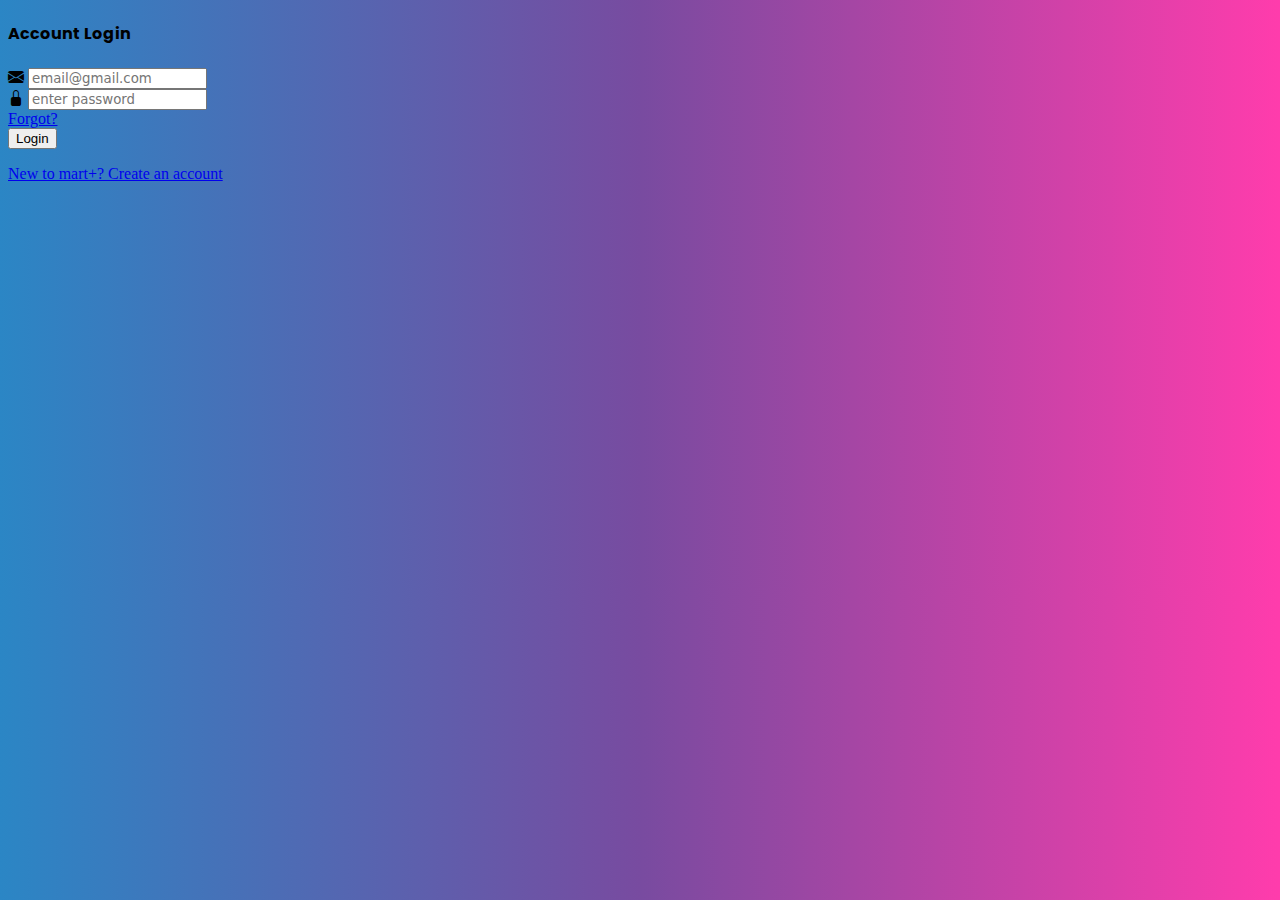
<file: loginpage.html>
<!DOCTYPE html>
<html lang="en">
<head>
    <meta charset="UTF-8">
    <meta http-equiv="X-UA-Compatible" content="IE=edge">
    <meta name="viewport" content="width=device-width, initial-scale=1.0">
    <link href="https://cdn.jsdelivr.net/npm/bootstrap@5.0.2/dist/css/bootstrap.min.css" rel="stylesheet"
        integrity="sha384-EVSTQN3/azprG1Anm3QDgpJLIm9Nao0Yz1ztcQTwFspd3yD65VohhpuuCOmLASjC" crossorigin="anonymous">
    <script src="https://cdn.jsdelivr.net/npm/bootstrap@5.0.2/dist/js/bootstrap.bundle.min.js"
        integrity="sha384-MrcW6ZMFYlzcLA8Nl+NtUVF0sA7MsXsP1UyJoMp4YLEuNSfAP+JcXn/tWtIaxVXM"
        crossorigin="anonymous"></script>
    <link rel="stylesheet" href="https://cdn.jsdelivr.net/npm/bootstrap-icons@1.10.2/font/bootstrap-icons.css">
    <link rel="stylesheet" href="./loginpage.css">
    <title>Document</title>
</head>
<body>
    <div class="container loginpage bg-white mx-auto my-5 rounded-3 d-flex" style="height: 560px; width: 70%;">
        <div class="leftc  h-100 w-50"></div>
        <div class="rightc h-100 w-50 d-flex align-items-center">
            <div class="card border-0 h-75 w-100">
                <div class="card border-0 m-auto w-75">
                    <form action="" method="post">
                        <h4 class="fw-bold mb-4 text-center">Account Login</h4>
                        <div class="form-group  mx-auto w-100 border rounded-3 d-flex w-75 ps-2 align-items-center">
                            <label for="email" class="form-label m-0"><i class="bi bi-envelope-fill fs-5"></i></label>
                            <input type="email" class="form-control shadow-none border-0" id="email"
                                placeholder="email@gmail.com"  oninput="validateemail()" onblur="validateemail()" required>
                        </div>
                        <span id="emailout" class="text-danger"></span>
                        <div class="form-group border mx-auto mt-3 rounded-3 w-100 d-flex ps-2 align-items-center">
                            <label for="password" class="form-label m-0"><i class="bi bi-lock-fill fs-5"></i></label>
                            <input type="password" id="password" class="form-control  shadow-none border-0"
                                placeholder="enter password"  minlength="6" maxlength="10" required>
                        </div>
                        <div class="d-flex justify-content-between"><span id="passout" class="text-danger"></span><span class=""><a href="#">Forgot?</a></span></div>
                        <button class="btn btn-success d-block m-auto mt-3 mb-3 w-100">Login</button>
                        <a href="./signup.html" class="newUser text-center"><p>New to mart+? Create an account</p></a>
                    </form>
                </div>
            </div>
        </div>
    </div>

    <script src="./loginpage.js"></script>
</body>

</html>
</file>
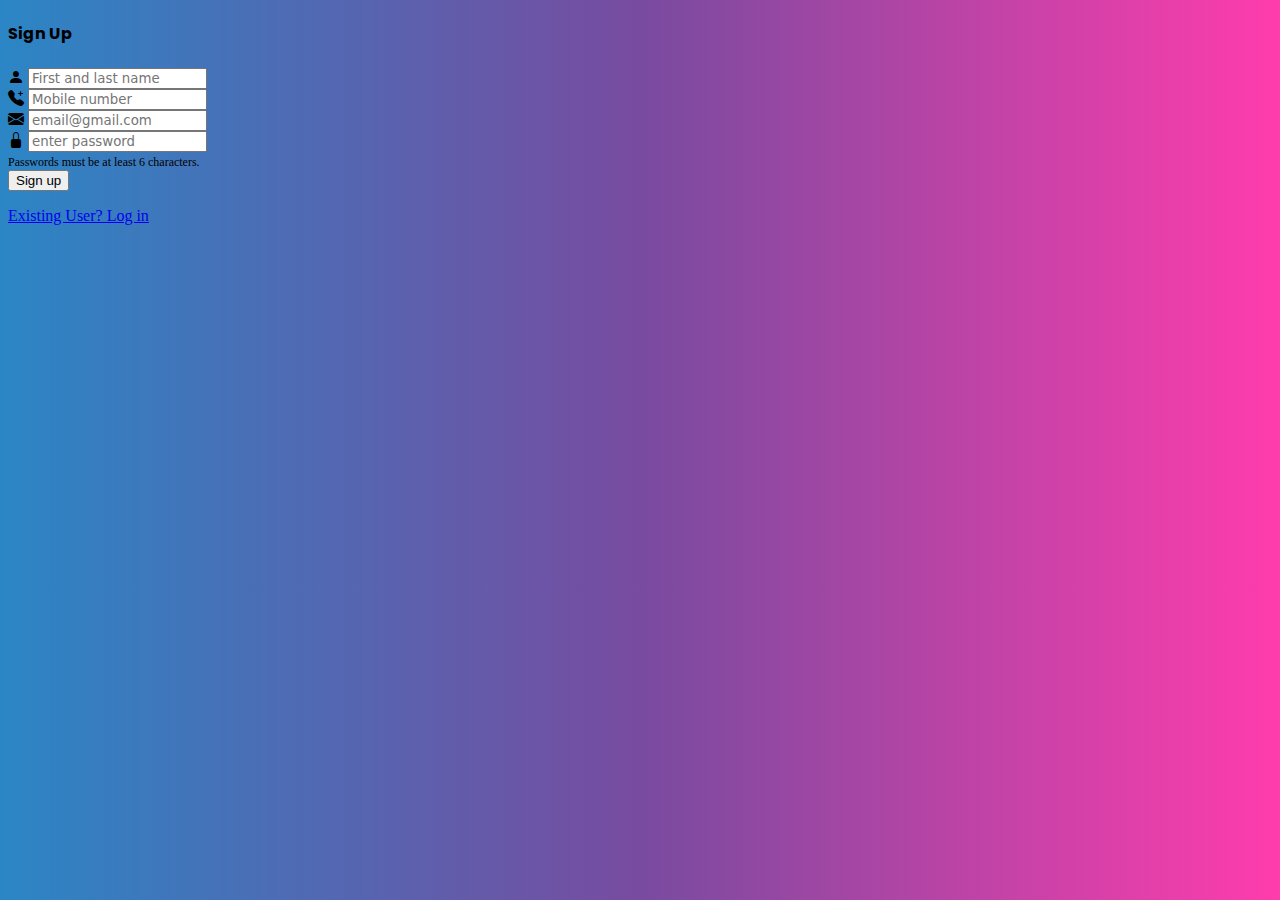
<file: signup.html>
<!DOCTYPE html>
<html lang="en">
<head>
    <meta charset="UTF-8">
    <meta http-equiv="X-UA-Compatible" content="IE=edge">
    <meta name="viewport" content="width=device-width, initial-scale=1.0">
    <link href="https://cdn.jsdelivr.net/npm/bootstrap@5.0.2/dist/css/bootstrap.min.css" rel="stylesheet"
        integrity="sha384-EVSTQN3/azprG1Anm3QDgpJLIm9Nao0Yz1ztcQTwFspd3yD65VohhpuuCOmLASjC" crossorigin="anonymous">
    <script src="https://cdn.jsdelivr.net/npm/bootstrap@5.0.2/dist/js/bootstrap.bundle.min.js"
        integrity="sha384-MrcW6ZMFYlzcLA8Nl+NtUVF0sA7MsXsP1UyJoMp4YLEuNSfAP+JcXn/tWtIaxVXM"
        crossorigin="anonymous"></script>
    <link rel="stylesheet" href="https://cdn.jsdelivr.net/npm/bootstrap-icons@1.10.2/font/bootstrap-icons.css">
    <link rel="stylesheet" href="./signup.css">
    <title>Signup Page</title>
</head>
<body>
    <div class="container bg-white mx-auto my-5 rounded-3 d-flex" id="signuppage" style="height: 560px; width: 70%;">
        <div class="leftc  h-100 w-50"></div>
        <div class="rightc h-100 w-50 d-flex align-items-center">
            <div class="card border-0 px-5 py-4 h-75 w-100">
                <!-- <div class="card border-1 m-auto w-75"> -->
                    <form action="" method="post">
                        <h4 class="fw-bold mb-4 text-center">Sign Up</h4>
                        <div class="form-group  mx-auto w-100 mt-3 border rounded-3 d-flex ps-2 align-items-center">
                            <label for="fname" class="form-label m-0"><i class="bi bi-person-fill fs-5"></i></label>
                            <input type="text" class="form-control shadow-none border-0" id="fname"
                                placeholder="First and last name"  oninput="" onblur="validatename()" required>
                        </div>
                        <span id="nameout" class="text-danger"></span>
                        <div class="form-group  mx-auto w-100 mt-3 border rounded-3 d-flex ps-2 align-items-center">
                            <label for="phonenum" class="form-label m-0"><i class="bi bi-telephone-plus-fill fs-5"></i></label>
                            <input type="text" class="form-control shadow-none border-0" id="phonenum"
                                placeholder="Mobile number" minlength="10" maxlength="10"  oninput="validatephone()" onblur="validatephone()" required>
                        </div>
                        <span id="phoneout" class="text-danger"></span>
                        <div class="form-group  mx-auto w-100  mt-3 border rounded-3 d-flex ps-2 align-items-center">
                            <label for="email" class="form-label m-0"><i class="bi bi-envelope-fill fs-5"></i></label>
                            <input type="email" class="form-control shadow-none border-0" id="email"
                                placeholder="email@gmail.com"  oninput="validateemail()" onblur="validateemail()" required>
                        </div>
                        <span id="emailout" class="text-danger"></span>
                        <div class="form-group border mx-auto mt-3 rounded-3 w-100 d-flex ps-2 align-items-center">
                            <label for="password" class="form-label m-0"><i class="bi bi-lock-fill pass-icon fs-5"></i></label>
                            <input type="password" id="password" class="form-control  shadow-none border-0"
                                placeholder="enter password" oninput="validatepassword()" onblur="validatepassword()" minlength="6" maxlength="12" required>
                        </div>
                        <div class="d-flex justify-content-between">
                            <span id="passout" class="text-secondary" style="font-size: 12px;">Passwords must be at least 6 characters.</span>
                        </div>
                        <button class="btn btn-success d-block m-auto mt-3 mb-3 w-100">Sign up</button>
                        <a href="./loginpage.html" class="newUser text-center"><p>Existing User? Log in</p></a>
                    </form>
                <!-- </div> -->
            </div>
        </div>
    </div>

    <script src="./signup.js"></script>
</body>

</html>
</file>
<file: firstPage.css>
@import url('https://fonts.googleapis.com/css2?family=Poppins:wght@300&display=swap');

* {
    margin: 0;
    font-family: 'Poppins', sans-serif;
}
.body-dark-mode{
    background-color: black;
}
.navbar {
    /* border: 1px solid black; */
    display: flex;
    justify-content: space-around;
    background-color: darkblue;
    margin: 0;
    height: 60px;
    padding: 4px;
    align-items: center;
    /* background-color: black; */
}

.header {
    /* border: 1px solid red; */
}

.header-heading {
    color: white;
    font-style: italic;
    font-weight: bold;
}

.header-head {
    color: yellow;
}

.searchbar {
    /* border: 1px solid red; */
    box-sizing: content-box;
    padding: 5px;
    align-items: center;
}

.searchbar input {
    padding: 8px 18px;
    text-align: start;
    width: 500px;
    height: 40px;
    margin-bottom: 8px;
    color: gray;
    border-radius: 20px;
    border: none;
}

input:focus {
    outline: none;
}

.login-section {
    /* border: 1px solid red; */
    color: white;
    display: flex;
    align-items: center;
    padding: 2px;
    cursor: pointer;
}

i{
    font-size: 25px;
    transition: transform .2s;
    color: yellow;
    cursor: pointer;

}
.star-icon .rating{
    color: lightgray;
}

.login-section i:hover, .dark-mode i:hover {
    transform: scale(1.1);

}

.search-icon {
    font-size: medium;
    position: relative;
    top: 2px;
    right: 42px;
    font-size: 25px;
    cursor: pointer;
}

#cart-div {
    position: relative;
    /* padding: 0px 8px; */
    height: 27px;
    width: 27px;
    border-radius: 50%;
    background-color: dodgerblue;
    right: 58px;
    bottom: 18px;
    display: flex;
    align-items: center;
    justify-content: center;
}

.carousel-item img {
    height: 550px !important;
    width: 100% !important;
}

.section-div {
    /* border-top: 1px solid black; */
    height: 40px;
    padding: 0px 35px;
    background-color: midnightblue;
    /* background-color: dimgray; */
}
.btn {
    font-size: small;
    margin-right: 5px;
}
.btn:focus {
    outline: none;
    box-shadow: none;
}

.category-one {
    /* border: 1px solid red; */
    display: flex;
    flex-wrap: wrap;
    justify-content: space-around;
    margin: 60px 0px;
}

.ct-one {
    /* border: 1px solid black; */
    height: 300px;
    width: 30%;
    border-radius: 10px;
    cursor: pointer;
    overflow: hidden;
}

.img-ct-one {
    transition: transform .5s;
}

.img-ct-one:hover {
    transform: scale(1.1);
}

.hot-deal {
    /* border: 1px solid red; */
    /* margin-bottom: 70px; */
    /* height: 500px; */
    font-family: 'Poppins', sans-serif;
}

.hot-deal-item {
    /* border: 1px solid blue; */
    display: flex;
    justify-content: space-evenly;
}

.item-card {
    /* border: 1px solid black; */
    /* margin: 12px 0px; */
    height: 460px;
    width: 20%;
    box-sizing: border-box;
}

.item-card img {
    /* border: 1px solid firebrick; */
}
.add-cart{
  padding: 1px 6px;
  background-color:rgb(197, 235, 197);
  border-radius: 4px;
  color: green;
  visibility:hidden;
}
.add-btn {
    border: 1px solid black;
    background-color: white;
    padding: 6px 12px;
    margin: 10px 0px;
    width: 90%;
    border-radius: 5px;
    font-weight: bolder;
    cursor: pointer;
    transition: 0.2s ease;
}

.add-btn:hover {
    color: white;
    border: 1px solid dodgerblue;
    background-color: dodgerblue;
}

.sale-div {
    /* border: 1px solid green; */
    height: 25px;
}

.sale {
    /* border: 1px solid red; */
    padding: 0px 8px;
    border-radius: 2px;
    color: white;
    background-color: red;
    align-items: center;
    margin: auto;
    text-align: center;
    font-size: 15px;
    position: relative;
    top: 0px;
}
.category-two {
    /* border: 1px solid black; */
    height: 220px;
    margin: 0px 45px;
    justify-content: space-between;
}

.ct-two {
    /* border: 1px solid red; */
    width: 170px;
    text-align: center;
    cursor: pointer;
}

.ct-two:hover {
    color: darkslateblue;
    text-decoration: underline;
}

.ct-two img {
    transition: 0.5s ease;
}

.ct-two img:hover {
    transform: scale(1.1);
}

.ad-one {
    margin: 110px auto;
    cursor: pointer;
    /* border: 1px solid black; */
}

.item-section {
    /* border: 1px solid black; */
    /* height: 200px; */
    margin: 80px 45px;
}
#btn{
    border: none;
    padding: 2px 10px;
    font-size: 40px;
    background-color: transparent;
    position: absolute;
    top: -5px;
    left: 94%;
}
#coupen-code{
    height: 400px;
    width: 60%;
    z-index: 100;
    position: fixed;
    left: 20%;
    bottom: 20%;
    visibility: hidden;
}
/* a{
    display: inline-flex;
    align-items: center;
    text-decoration: none;
    color: white;
}
a:hover{
    color: white;
} */


/* Login signup Page css */
#loginpage{
    z-index: 100;
    position: fixed;
    left: 15%;
    visibility: hidden;
}
#loginpage .leftc, #loginpage .rightc, #loginpage .card, #signuppage .leftc, #signuppage .rightc, #signuppage .card{
    background-color: ghostwhite;
}

#loginpage i, #signuppage i{
    color: black;
}
.leftc{
    background-image: url(../img/loginpopup.jpg);
    background-repeat: no-repeat;
    background-position: center;
}
#signuppage{
    z-index: 100;
    position: fixed;
    left: 15%;
    visibility: hidden;
}
#signuppage .leftc{
    background-image: url(../img/signuppop.jpg);
    background-repeat: no-repeat;
    background-position: center;
}
#signuppage span, #loginpage span{
    font-size: 14px;
}
input{
    font-family: system-ui, -apple-system, BlinkMacSystemFont, 'Segoe UI', Roboto, Oxygen, Ubuntu, Cantarell, 'Open Sans', 'Helvetica Neue', sans-serif;
}
a{
 text-decoration: none;
}
</file>
<file: loginpage.css>
@import url('https://fonts.googleapis.com/css2?family=Poppins:wght@600&display=swap');

/* *{
    font-family: 'Poppins', sans-serif;
} */

body{
    background-color: #FF3CAC;
    background-image: linear-gradient(270deg, #FF3CAC 0%, #784BA0 50%, #2B86C5 100%);
}
.leftc{
    background-image: url(../img/loginimg.jpg);
    background-repeat: no-repeat;
    background-position: center;
}
h4{
    font-family: 'Poppins', sans-serif;  
}
input{
    font-family: system-ui, -apple-system, BlinkMacSystemFont, 'Segoe UI', Roboto, Oxygen, Ubuntu, Cantarell, 'Open Sans', 'Helvetica Neue', sans-serif;
}
input:focus{
  outline: none;
}
a{
    /* text-decoration: none; */
}
</file>
<file: signup.css>
@import url('https://fonts.googleapis.com/css2?family=Poppins:wght@600&display=swap');

body{
    background-color: #FF3CAC;
    background-image: linear-gradient(270deg, #FF3CAC 0%, #784BA0 50%, #2B86C5 100%);
}
#signuppage .leftc{
    background-image: url(../img/signuppop.jpg);
    background-repeat: no-repeat;
    background-position: center;
}
h4{
    font-family: 'Poppins', sans-serif;  
}
input{
    font-family: system-ui, -apple-system, BlinkMacSystemFont, 'Segoe UI', Roboto, Oxygen, Ubuntu, Cantarell, 'Open Sans', 'Helvetica Neue', sans-serif;
}
input:focus{
  outline: none;
}
</file>
